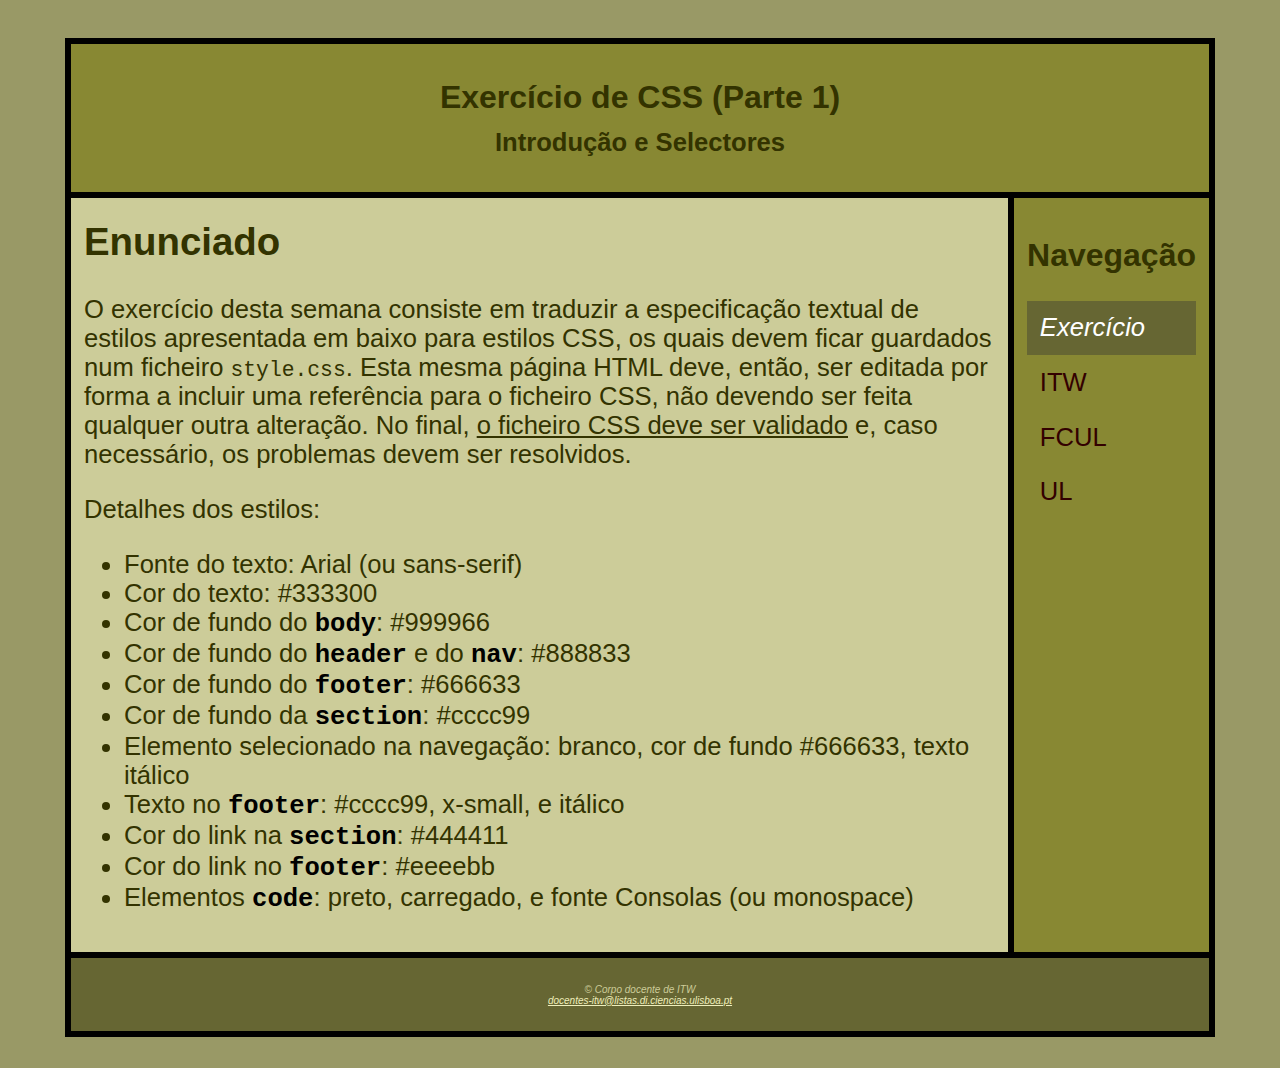
<file: Ficha 3/index.html>
<!DOCTYPE html>
<!--Número: 57153, Nome: Henrique Marques, TP:24-->
<html lang="pt">

<head>
  <meta charset="utf-8">
  <link rel="stylesheet" href="estilos/position.css">
  <link rel="stylesheet" href="estilos/style.css">
  <title>Exercício de CSS (Parte 1)</title>
</head>

<body>
  <div id="container">

    <header>
      <h1>
        <span id="title">Exercício de CSS (Parte 1)</span>
        <span id="subtitle">Introdução e Selectores</span>
      </h1>
    </header>

    <nav>
      <h2 id="nav-title">Navegação</h2>
      <a class="selected" href="index.html">Exercício</a>
      <a href="https://moodle.ciencias.ulisboa.pt/course/view.php?id=2076">ITW</a>
      <a href="https://ciencias.ulisboa.pt">FCUL</a>
      <a href="https://www.ulisboa.pt">UL</a>
    </nav>

    <section>
      <h2>Enunciado</h2>

      <p>O exercício desta semana consiste em traduzir a especificação textual
      de estilos apresentada em baixo para estilos CSS, os quais devem ficar
      guardados num ficheiro <span class="filename">style.css</span>. Esta
      mesma página HTML deve, então, ser editada por forma a incluir uma
      referência para o ficheiro CSS, não devendo ser feita qualquer outra
      alteração. No final, <a href="https://jigsaw.w3.org/css-validator">o
      ficheiro CSS deve ser validado</a> e, caso necessário, os problemas devem
      ser resolvidos.</p>

      <p>Detalhes dos estilos:</p>

      <ul>
        <li>Fonte do texto: Arial (ou sans-serif)</li>
        <li>Cor do texto: #333300</li>
        <li>Cor de fundo do <code>body</code>: #999966</li>
        <li>Cor de fundo do <code>header</code> e do <code>nav</code>:
        #888833</li>
        <li>Cor de fundo do <code>footer</code>: #666633</li>
        <li>Cor de fundo da <code>section</code>: #cccc99</li>
        <li>Elemento selecionado na navegação: branco, cor de fundo #666633,
        texto itálico</li>
        <li>Texto no <code>footer</code>: #cccc99, x-small, e itálico</li>
        <li>Cor do link na <code>section</code>: #444411</li>
        <li>Cor do link no <code>footer</code>: #eeeebb</li>
        <li>Elementos <code>code</code>: preto, carregado, e fonte Consolas (ou
        monospace)</li>
      </ul>
    </section>

    <footer>
      &copy; Corpo docente de ITW
      <br>
      <a href="mailto:docentes-itw@listas.di.ciencias.ulisboa.pt">docentes-itw@listas.di.ciencias.ulisboa.pt</a>
    </footer>

  </div>
</body>

</html>
</file>
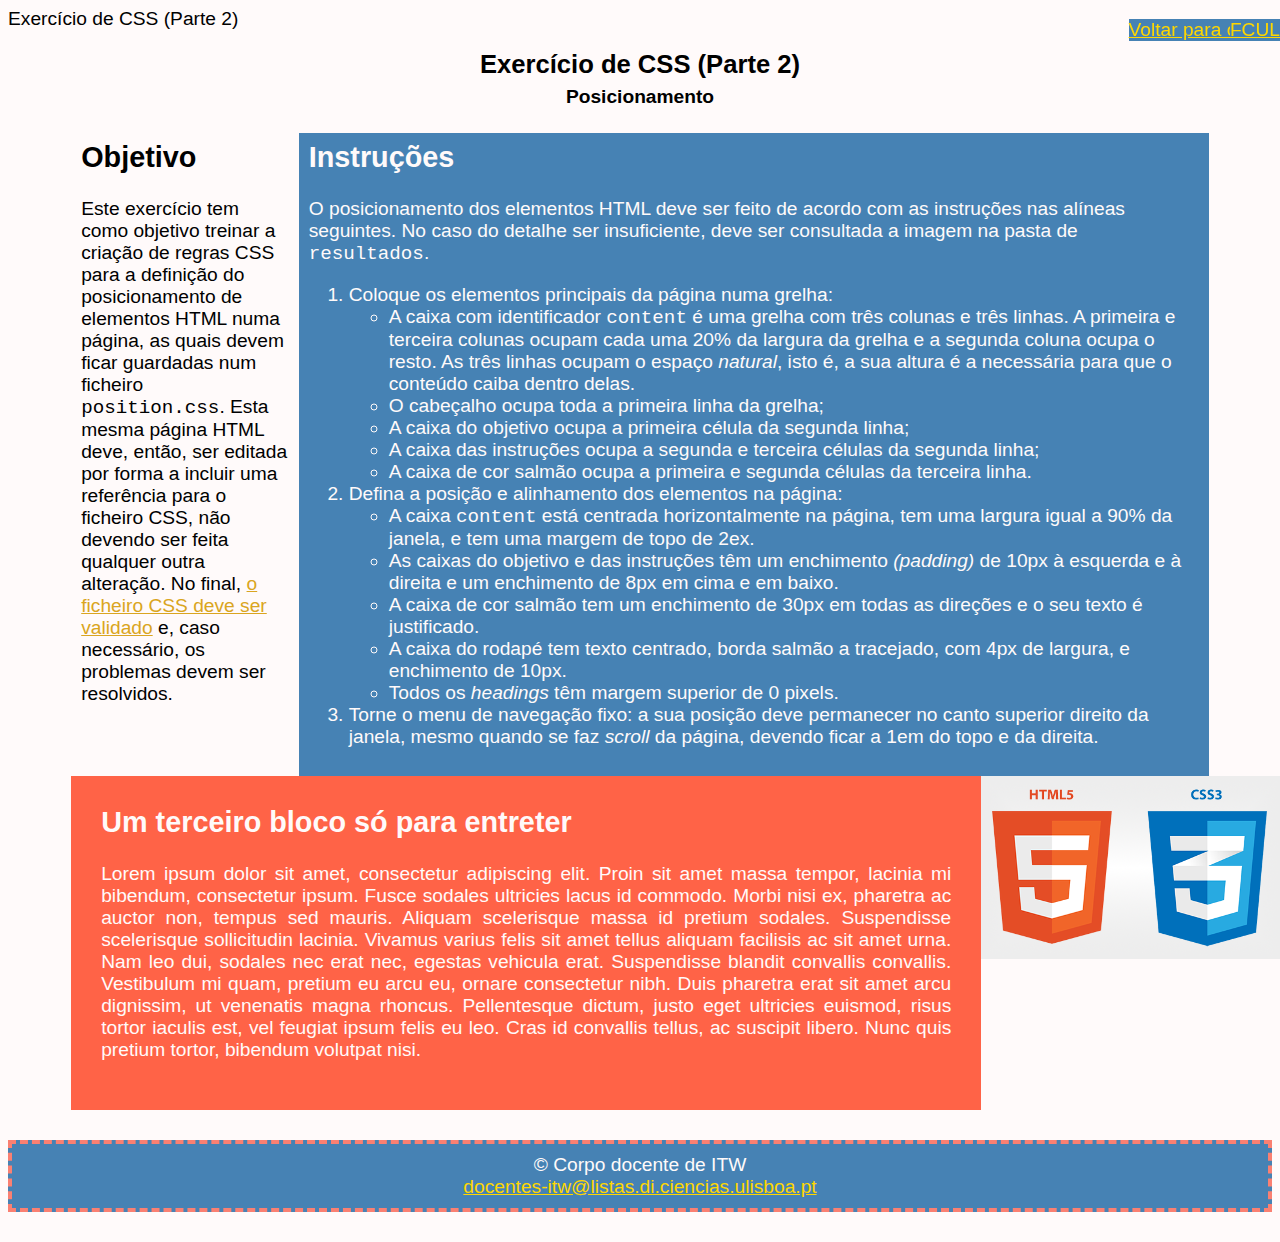
<file: Ficha 4/index.html>
﻿<!DOCTYPE html>
<html lang="pt">
<!--Número: 57153, Nome: Henrique Marques, TP:24-->
<head>
  <meta charset="utf-8">
  <link rel="stylesheet" type="text/css" href="estilos/style.css">
  <link rel="stylesheet" type="text/css" href="estilos/position.css"
  <title>Exercício de CSS (Parte 2)</title>
</head>

<body>
  <div id="content">

    <header id="header">
      <h1>
        <span id="title">Exercício de CSS (Parte 2)</span>
        <span id="subtitle">Posicionamento</span>
      </h1>
    </header>

    <section id="goal">
      <h2>Objetivo</h2>

      <p>Este exercício tem como objetivo treinar a criação de regras CSS para
      a definição do posicionamento de elementos HTML numa página, as quais
      devem ficar guardadas num ficheiro <code>position.css</code>. Esta mesma
      página HTML deve, então, ser editada por forma a incluir uma referência
      para o ficheiro CSS, não devendo ser feita qualquer outra alteração. No
      final, <a href="https://jigsaw.w3.org/css-validator">o ficheiro CSS deve
      ser validado</a> e, caso necessário, os problemas devem ser resolvidos.
    </section>

    <section id="instructions">
      <h2>Instruções</h2>

      <p>O posicionamento dos elementos HTML deve ser feito de acordo com as
      instruções nas alíneas seguintes. No caso do detalhe ser insuficiente,
      deve ser consultada a imagem na pasta de <code>resultados</code>.</p>

      <ol>

        <li>Coloque os elementos principais da página numa grelha:
        <ul>

          <li>A caixa com identificador <code>content</code> é uma grelha com
          três colunas e três linhas. A primeira e terceira colunas ocupam cada
          uma 20% da largura da grelha e a segunda coluna ocupa o resto. As
          três linhas ocupam o espaço <em>natural</em>, isto é, a sua altura é
          a necessária para que o conteúdo caiba dentro delas.</li>

          <li>O cabeçalho ocupa toda a primeira linha da grelha;</li>

          <li>A caixa do objetivo ocupa a primeira célula da segunda
          linha;</li>

          <li>A caixa das instruções ocupa a segunda e terceira células da
          segunda linha;</li>

          <li>A caixa de cor salmão ocupa a primeira e segunda células da
          terceira linha.</li>

        </ul>
        </li>

        <li>Defina a posição e alinhamento dos elementos na página:
        <ul>

          <li>A caixa <code>content</code> está centrada horizontalmente na
          página, tem uma largura igual a 90% da janela, e tem uma margem de
          topo de 2ex.</li>

          <li>As caixas do objetivo e das instruções têm um enchimento
          <em>(padding)</em> de 10px à esquerda e à direita e um enchimento de
          8px em cima e em baixo.</li>

          <li>A caixa de cor salmão tem um enchimento de 30px em todas as
          direções e o seu texto é justificado.</li>

          <li>A caixa do rodapé tem texto centrado, borda salmão a
          tracejado, com 4px de largura, e enchimento de 10px.</li>

          <li>Todos os <em>headings</em> têm margem superior de 0 pixels.</li>

        </ul>
        </li>

        <li>Torne o menu de navegação fixo: a sua posição deve permanecer no
        canto superior direito da janela, mesmo quando se faz <em>scroll</em>
        da página, devendo ficar a 1em do topo e da direita.</li>

      </ol>
    </section>

    <section id="third">
      <h2>Um terceiro bloco só para entreter</h2>

      <p>Lorem ipsum dolor sit amet, consectetur adipiscing elit. Proin sit
      amet massa tempor, lacinia mi bibendum, consectetur ipsum. Fusce sodales
      ultricies lacus id commodo. Morbi nisi ex, pharetra ac auctor non, tempus
      sed mauris. Aliquam scelerisque massa id pretium sodales. Suspendisse
      scelerisque sollicitudin lacinia. Vivamus varius felis sit amet tellus
      aliquam facilisis ac sit amet urna. Nam leo dui, sodales nec erat nec,
      egestas vehicula erat. Suspendisse blandit convallis convallis.
      Vestibulum mi quam, pretium eu arcu eu, ornare consectetur nibh. Duis
      pharetra erat sit amet arcu dignissim, ut venenatis magna rhoncus.
      Pellentesque dictum, justo eget ultricies euismod, risus tortor iaculis
      est, vel feugiat ipsum felis eu leo. Cras id convallis tellus, ac
      suscipit libero. Nunc quis pretium tortor, bibendum volutpat nisi.</p>
    </section>

    <section id="logo">
      <img src="imagens/HTML5-CSS3.PNG" alt="Logotipos de HTML5 e CSS3">
    </section>

  </div>

  <nav>
    <ul>

      <li><a href="#header">Voltar para o topo</a></li>

      <li><a href="https://moodle.ciencias.ulisboa.pt/course/view.php?id=2076">ITW</a></li>

      <li><a href="https://ciencias.ulisboa.pt">FCUL</a></li>

    </ul>
  </nav>

  <footer>
    &copy; Corpo docente de ITW
    <br>
    <a href="mailto:docentes-itw@listas.di.ciencias.ulisboa.pt">docentes-itw@listas.di.ciencias.ulisboa.pt</a>
  </footer>

</body>

</html>
</file>
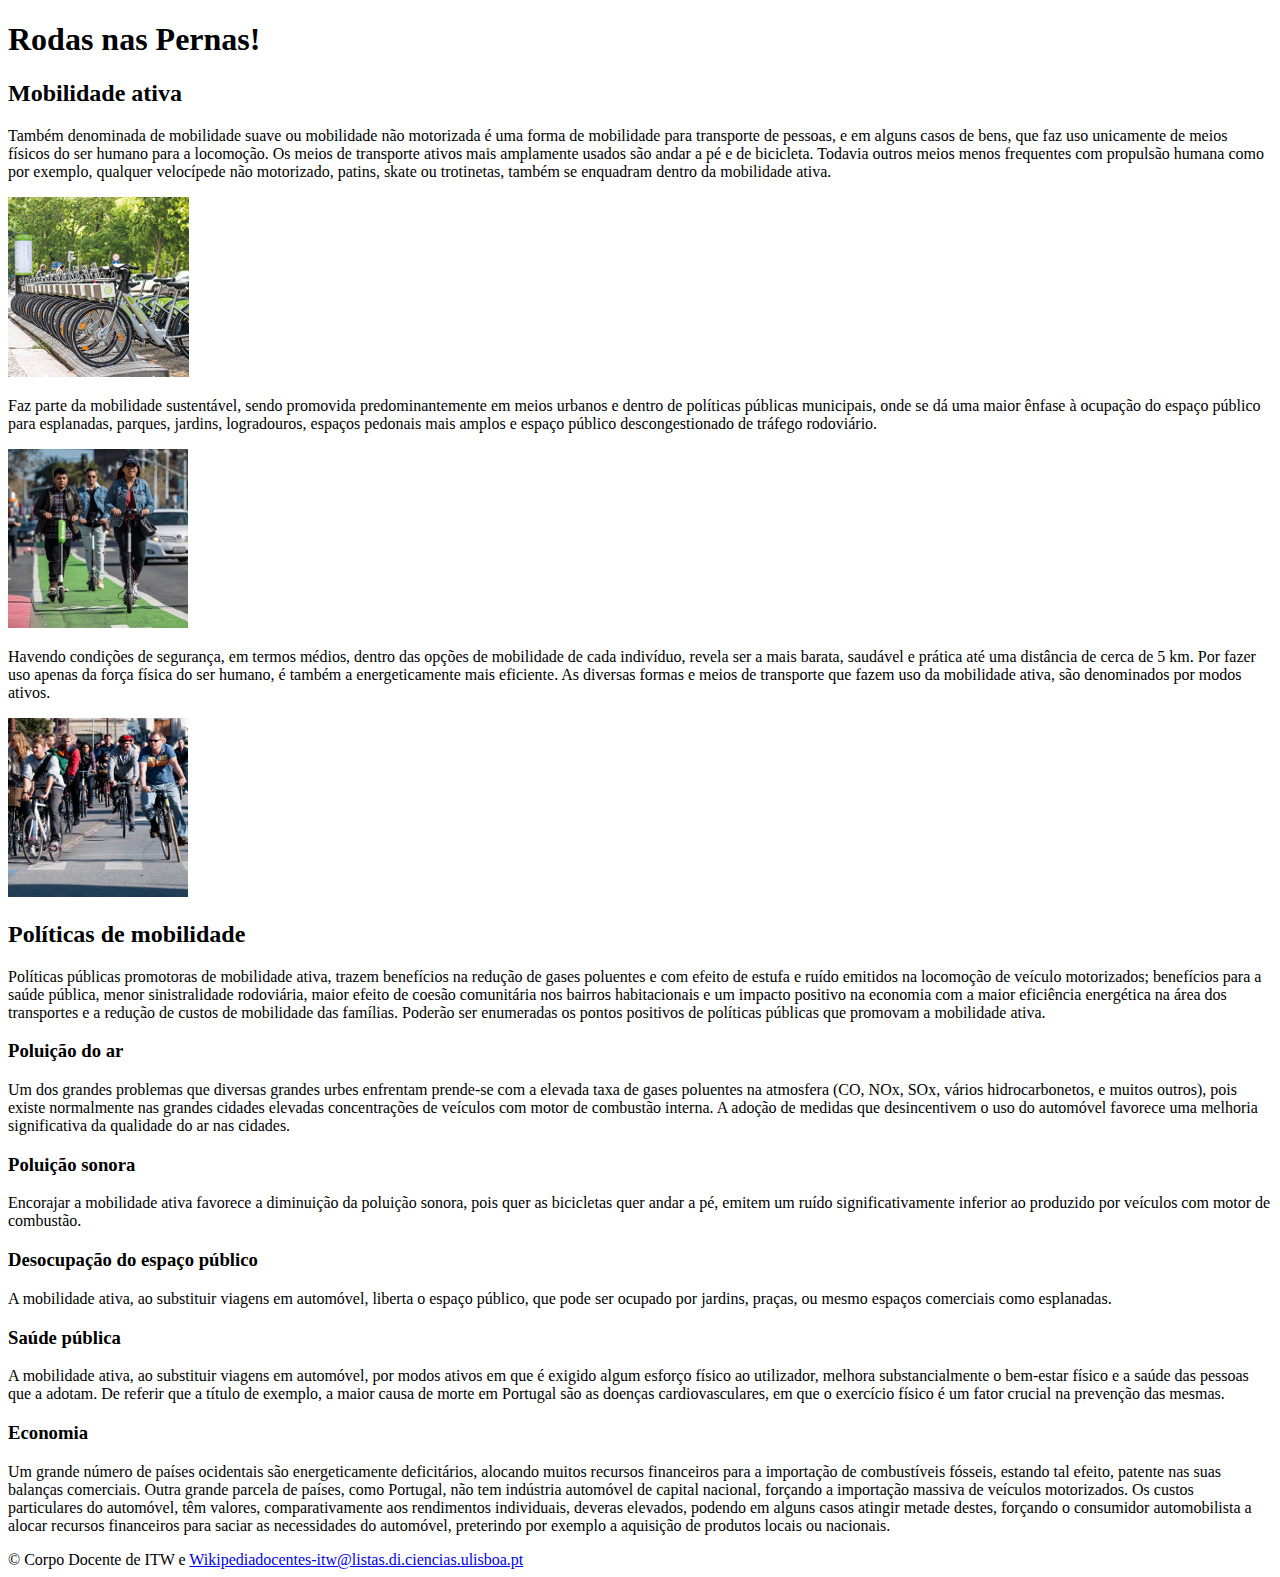
<file: Ficha 5/index.html>
<!DOCTYPE html>
<head>
    <meta charset="UTF-8">
    <link href="estilos/posiçoes.css">
    <title>Ficha 5</title>
</head>

<body>
    <div id="grelha">
        <div id="header"><h1>Rodas nas Pernas!</h1></div>
        <div id="col1">
            <h2>Mobilidade ativa</h2>
            <p>
                Também denominada de mobilidade suave ou mobilidade não motorizada é uma forma
                de mobilidade para transporte de pessoas, e em alguns casos de bens, que faz
                uso unicamente de meios físicos do ser humano para a locomoção. Os meios de
                transporte ativos mais amplamente usados são andar a pé e de bicicleta. Todavia
                outros meios menos frequentes com propulsão humana como por exemplo, qualquer
                velocípede não motorizado, patins, skate ou trotinetas, também se enquadram
                dentro da mobilidade ativa.
            </p>
            <img src="imagens/gira.jpg">
            <p>
                Faz parte da mobilidade sustentável, sendo promovida predominantemente em meios
                urbanos e dentro de políticas públicas municipais, onde se dá uma maior ênfase
                à ocupação do espaço público para esplanadas, parques, jardins, logradouros,
                espaços pedonais mais amplos e espaço público descongestionado de tráfego
                rodoviário.
            </p>
            <img src="imagens/scooter.jpg">
            <p>
                Havendo condições de segurança, em termos médios, dentro das opções de
                mobilidade de cada indivíduo, revela ser a mais barata, saudável e prática até
                uma distância de cerca de 5 km. Por fazer uso apenas da força física do ser
                humano, é também a energeticamente mais eficiente. As diversas formas e meios
                de transporte que fazem uso da mobilidade ativa, são denominados por modos
                ativos. 
            </p>
            <img src="imagens/town.jpg">

        </div>

        <div id="col2">
            <h2>Políticas de mobilidade</h2>
            <p>
                Políticas públicas promotoras de mobilidade ativa, trazem benefícios na redução
                de gases poluentes e com efeito de estufa e ruído emitidos na locomoção de
                veículo motorizados; benefícios para a saúde pública, menor sinistralidade
                rodoviária, maior efeito de coesão comunitária nos bairros habitacionais e um
                impacto positivo na economia com a maior eficiência energética na área dos
                transportes e a redução de custos de mobilidade das famílias. Poderão ser
                enumeradas os pontos positivos de políticas públicas que promovam a mobilidade
                ativa.

                <h3>Poluição do ar</h3>

                Um dos grandes problemas que diversas grandes urbes enfrentam prende-se com a
                elevada taxa de gases poluentes na atmosfera (CO, NOx, SOx, vários
                hidrocarbonetos, e muitos outros), pois existe normalmente nas grandes cidades
                elevadas concentrações de veículos com motor de combustão interna. A adoção de
                medidas que desincentivem o uso do automóvel favorece uma melhoria
                significativa da qualidade do ar nas cidades.

                <h3>Poluição sonora</h3>

                Encorajar a mobilidade ativa favorece a diminuição da poluição sonora, pois
                quer as bicicletas quer andar a pé, emitem um ruído significativamente inferior
                ao produzido por veículos com motor de combustão.

                <h3>Desocupação do espaço público</h3>

                A mobilidade ativa, ao substituir viagens em automóvel, liberta o espaço
                público, que pode ser ocupado por jardins, praças, ou mesmo espaços comerciais
                como esplanadas.

                <h3>Saúde pública</h3>

                A mobilidade ativa, ao substituir viagens em automóvel, por modos ativos em que
                é exigido algum esforço físico ao utilizador, melhora substancialmente o
                bem-estar físico e a saúde das pessoas que a adotam. De referir que a título de
                exemplo, a maior causa de morte em Portugal são as doenças cardiovasculares, em
                que o exercício físico é um fator crucial na prevenção das mesmas.

                <h3>Economia</h3>

                Um grande número de países ocidentais são energeticamente deficitários,
                alocando muitos recursos financeiros para a importação de combustíveis fósseis,
                estando tal efeito, patente nas suas balanças comerciais. Outra grande parcela
                de países, como Portugal, não tem indústria automóvel de capital nacional,
                forçando a importação massiva de veículos motorizados. Os custos particulares
                do automóvel, têm valores, comparativamente aos rendimentos individuais,
                deveras elevados, podendo em alguns casos atingir metade destes, forçando o
                consumidor automobilista a alocar recursos financeiros para saciar as
                necessidades do automóvel, preterindo por exemplo a aquisição de produtos
                locais ou nacionais.

            </p>
        </div>

        <div id="rodape">
            © Corpo Docente de ITW e <a href="https://pt.wikipedia.org/wiki/Mobilidade_ativa">Wikipedia</a><a id="mail" href="mailto:docentes-itw@listas.di.ciencias.ulisboa.pt">docentes-itw@listas.di.ciencias.ulisboa.pt</a>
        </div>

    </div>
    <div id="nav">

    </div>
</body>
</html>
</file>
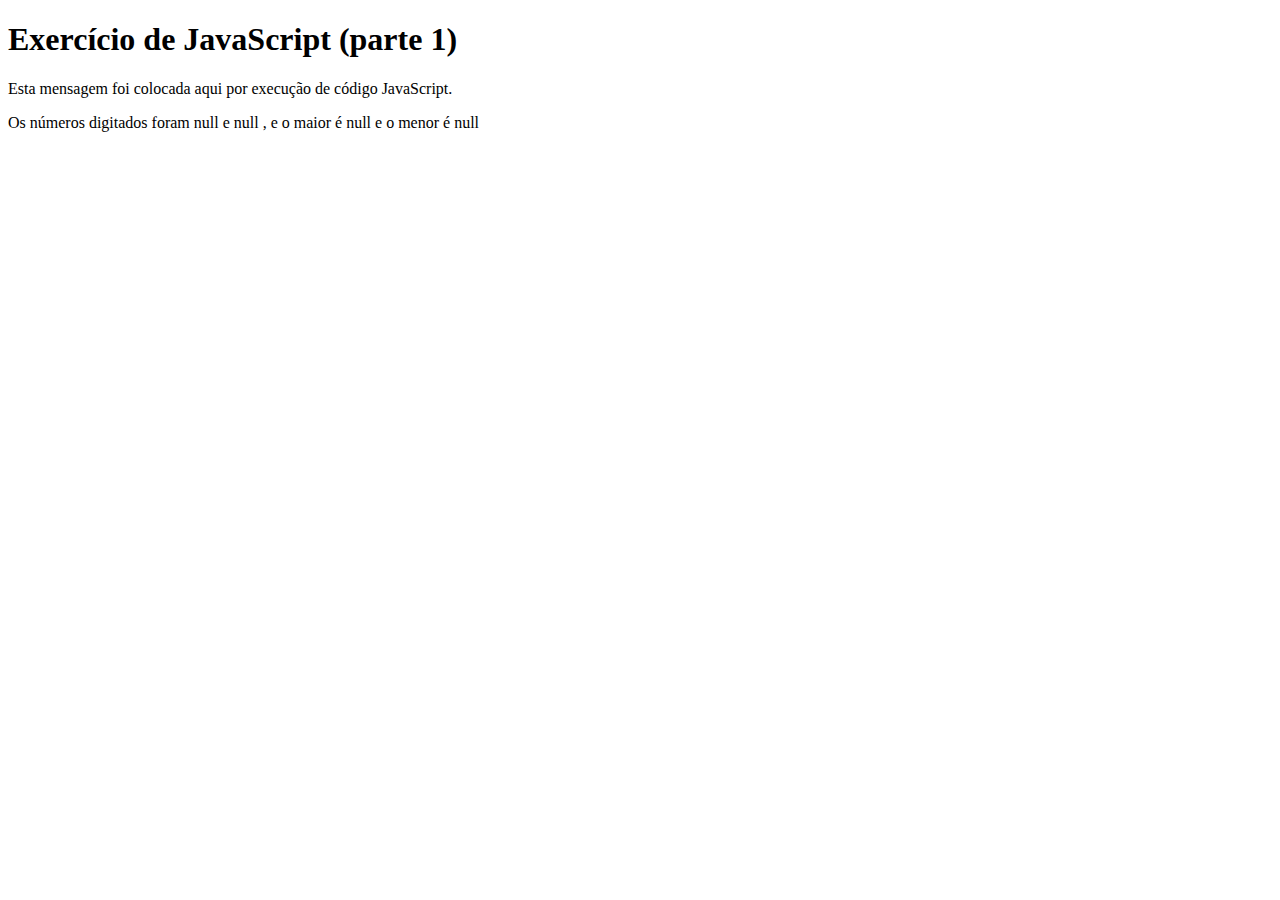
<file: Ficha 6/index.html>
﻿<!DOCTYPE html>
<!-- Número: 57153, Nome: Henrique Marques, TP: 24 -->
<html lang="pt">

<!-- ====================================================================== -->
<!-- Introdução às Tecnologias Web - Departamento de Informática - FCUL.    -->
<!-- ====================================================================== -->

<head>
  <meta charset="utf-8">
  <script src="scripts/comportamento.js"></script>
  <title>Exercício de JavaScript (parte 1)</title>
</head>

<body>

  <h1>Exercício de JavaScript (parte 1)</h1>

  <!-- Este parágrafo vai ser útil para o browser colocar uma mensagem -->
  <!-- assim que tiver terminado o carregamento deste documento HTML.  -->
  <p id="mensagem"></p>

  <!-- Aqui vai ficar o resultado do processamento de números. -->
  <p id="resultado"></p>

</body>

<!-- ====================================================================== -->

</html>
</file>
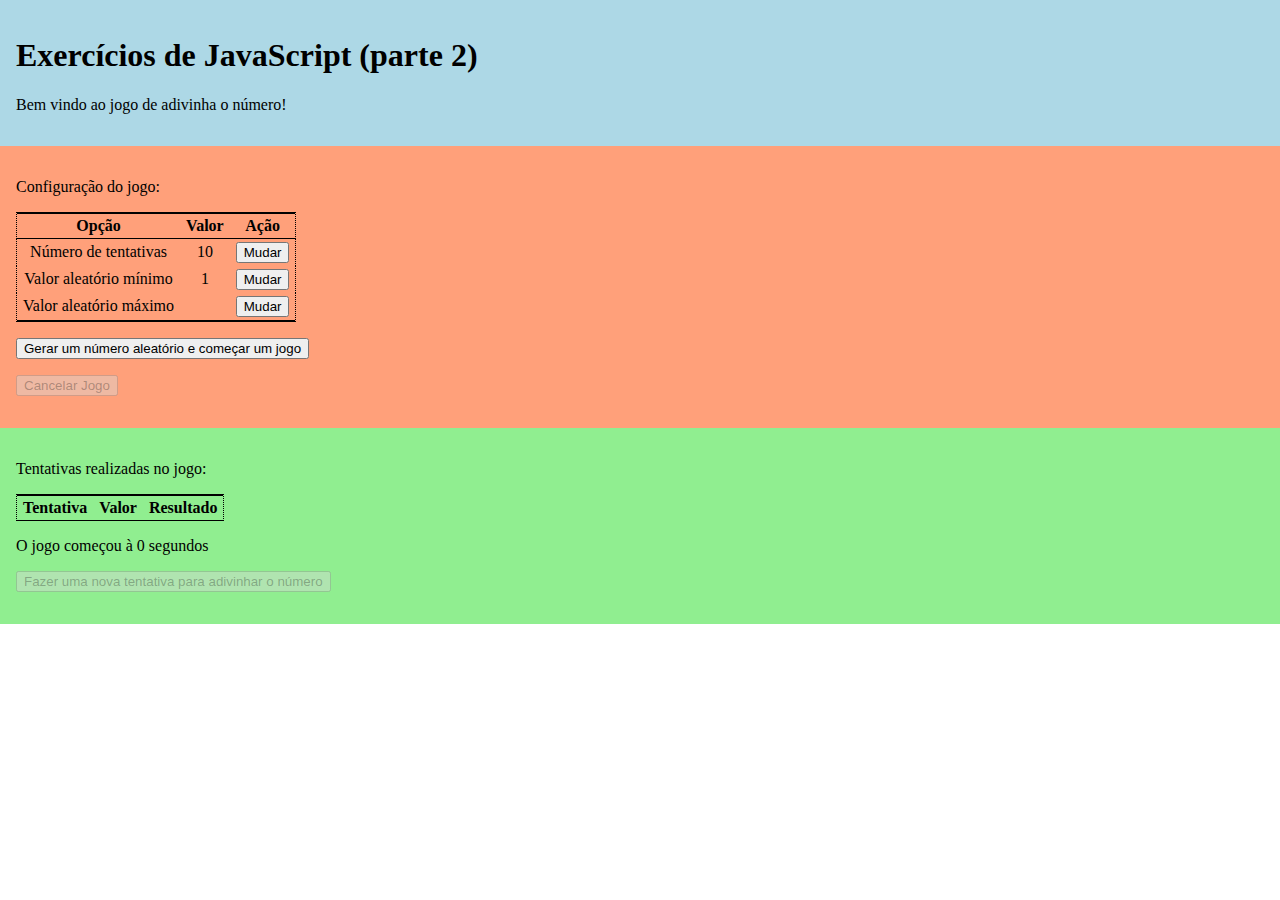
<file: Ficha 7/index.html>
﻿<!DOCTYPE html>

<html lang="pt">

<!-- ====================================================================== -->
<!-- Introdução às Tecnologias Web - Departamento de Informática - FCUL.    -->
<!-- ====================================================================== -->

<head>
  <meta charset="utf-8">
  <link rel="stylesheet" type="text/css" href="estilos/apresentacao.css">
  <script src="scripts/comportamento.js"></script>
  <title>Exercícios de JavaScript (parte 2)</title>
</head>

<body>

  <header>
    <h1>Exercícios de JavaScript (parte 2)</h1>

    <!-- Este parágrafo vai ser útil para o browser colocar uma mensagem -->
    <!-- assim que tiver terminado o carregamento deste documento HTML.  -->
    <p id="mensagem"></p>

  </header>

  <!-- ==================================================================== -->

  <section id="configuracao">

    <p>Configuração do jogo:</p>

    <table>
      <tr>
        <th>Opção</th>
        <th>Valor</th>
        <th>Ação</th>
      </tr>
      <tr>
        <td>Número de tentativas</td>
        <td id="tdNumeroTentativas"></td>
        <td><button id="botaoPedeNumeroTentativas"
                    onclick="pedeNumeroTentativas()">Mudar</button></td>
      </tr>
      <tr>
        <td>Valor aleatório mínimo</td>
        <td id="tdMinimoAleatorio"></td>
        <td><button id="botaoPedeMinimoAleatorio"
                    onclick="pedeMinimoAleatorio()">Mudar</button></td>
      </tr>
      <tr>
        <td>Valor aleatório máximo</td>
        <td id="tdMaximoAleatorio"></td>
        <td><button id="botaoPedeMaximoAleatorio"
                    onclick="pedeMaximoAleatorio()">Mudar</button></td>
      </tr>
    </table>

    <p><button id="botaoIniciaJogo" onclick="iniciaJogo()">Gerar um número
               aleatório e começar um jogo</button></p>
    <p><button id="btnCancelaJogo" onclick="cancelaJogo()" disabled>Cancelar Jogo</button> </p>
  </section>

  <!-- ==================================================================== -->

  <section id="tentativas">

    <p>Tentativas realizadas no jogo:</p>

    <table>
      <tr>
        <th>Tentativa</th>
        <th>Valor</th>
        <th>Resultado</th>
      </tr>
    </table>

    <p>O jogo começou à <span id="spanTempoJogo">0</span> segundos</p>

    <p><button id="botaoFazTentativa"
               onclick="fazTentativa()" disabled>Fazer uma nova
               tentativa para adivinhar o número</button></p>

  </section>

</body>

<!-- ====================================================================== -->

</html>
</file>
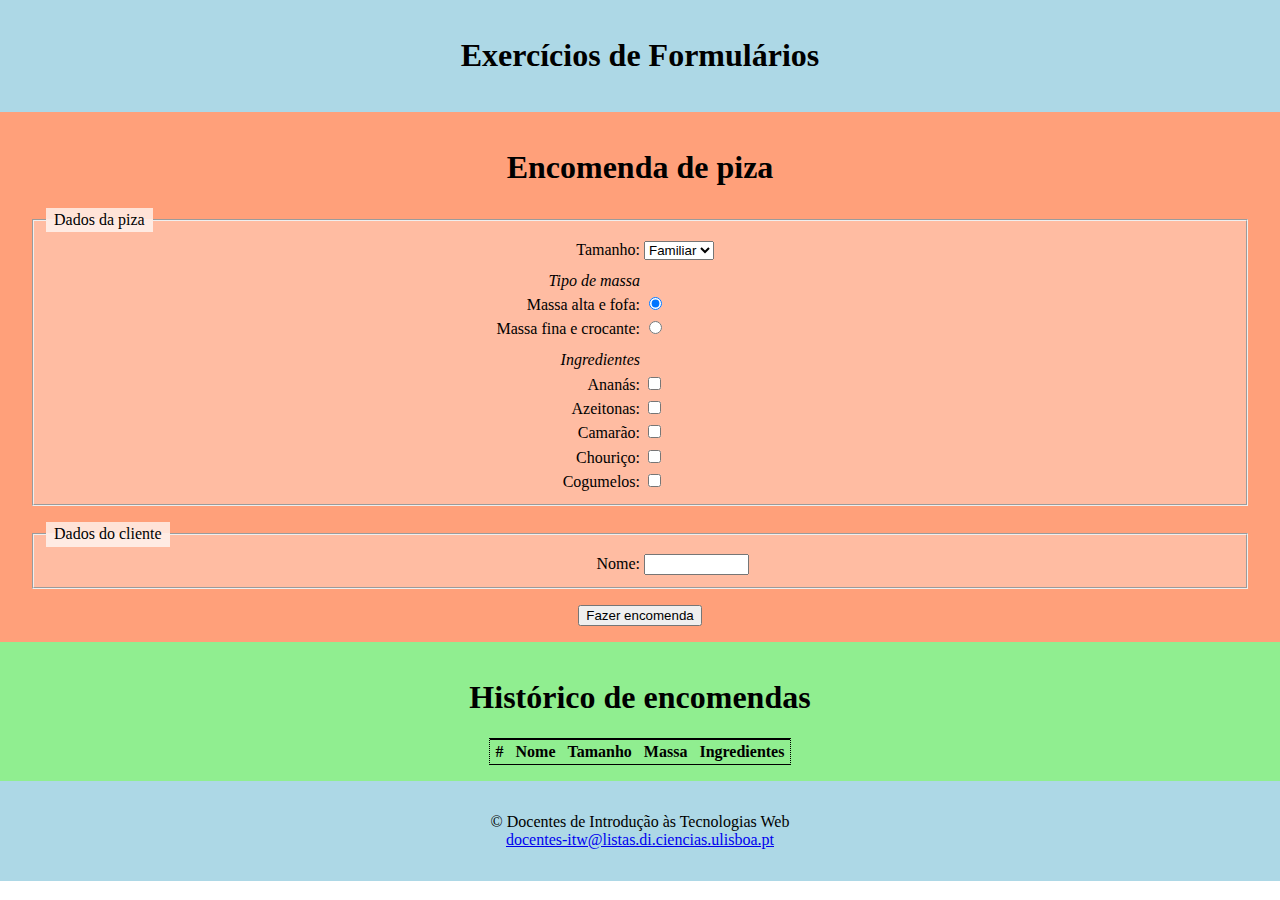
<file: Ficha 9/index.html>
﻿<!DOCTYPE html>
<html lang="pt">

<!-- ====================================================================== -->
<!-- Introdução às Tecnologias Web - Departamento de Informática - FCUL.    -->
<!--                                                                        -->
<!-- Prefixos usados em identificadores de elementos:                       -->
<!--  btn = <button>                                                        -->
<!--  chk = <input type="checkbox">                                         -->
<!--  dat = <input type="date">                                             -->
<!--  frm = <form>                                                          -->
<!--  num = <input type="number">                                           -->
<!--  rad = <input type="radio">                                            -->
<!--  sec = <section>                                                       -->
<!--  sel = <select>                                                        -->
<!--  tbl = <table>                                                         -->
<!--  txt = <input type="text">                                             -->
<!-- ====================================================================== -->

<head>
  <meta charset="utf-8">
  <link rel="stylesheet" type="text/css" href="estilos/apresentacao.css">
  <script src="scripts/comportamento.js"></script>
  <title>Exercícios de Formulários</title>
</head>

<body>

  <header>
    <h1>Exercícios de Formulários</h1>
  </header>

  <!-- ==================================================================== -->

  <section id="secEncomenda">

    <h1>Encomenda de piza</h1>

    <form id="frmEncomenda">

      <fieldset>
        <legend>Dados da piza</legend>

        <!-- Exercício: Colocar aqui o campo de quantidade de pizas. -->

        <label for="selTamanho">Tamanho</label>
        <select id="selTamanho" name="tamanho">
          <option value="Familiar" selected>Familiar</option>
          <option value="Média">Média</option>
        </select>

        <p>Tipo de massa</p>

        <label for="radAlta">Massa alta e fofa</label>
        <input id="radAlta" type="radio"
               name="massa" value="Massa alta e fofa" checked>

        <label for="radFina">Massa fina e crocante</label>
        <input id="radFina" type="radio"
               name="massa" value="Massa fina e crocante">

        <p>Ingredientes</p>

        <label for="chkAnanas">Ananás</label>
        <input id="chkAnanas" type="checkbox"
               name="ingrediente" value="Ananás">

        <label for="chkAzeitonas">Azeitonas</label>
        <input id="chkAzeitonas" type="checkbox"
               name="ingrediente" value="Azeitonas">
               
        <label for="chkCamarao">Camarão</label>
        <input id="chkCamarao" type="checkbox"
               name="ingrediente" value="Camarão">
       
        <label for="chkChourico">Chouriço</label>
        <input id="chkChourico" type="checkbox"
               name="ingrediente" value="Chouriço">
      
        <label for="chkCogumelos">Cogumelos</label>
        <input id="chkCogumelos" type="checkbox"
               name="ingrediente" value="Cogumelos">

        <!-- Exercício: Colocar aqui os ingredientes em falta. -->

      </fieldset>

      <fieldset>
        <legend>Dados do cliente</legend>

        <label for="txtNome">Nome</label>
        <input id="txtNome" type="text" 
               name="nome" required
               maxlength="40" size="10">

        <!-- Exercício: Colocar aqui a morada e data de nascimento. -->
               
      </fieldset>

      <!-- O atributo type="button" é necessário, caso contrário -->
      <!-- o botão faz submit dos dados do formulário.           -->
      <button id="btnFazerEncomenda" type="button">Fazer encomenda</button>

    </form>

  </section>

  <!-- ==================================================================== -->

  <section id="secHistorico">

    <h1>Histórico de encomendas</h1>

    <p>
      <!-- Exercício: Colocar aqui o botão para apagar o histórico. -->
    </p>

    <table id="tblEncomendas">
    </table>

  </section>

  <!-- ==================================================================== -->

  <footer>
    <p>
      &copy; Docentes de Introdução às Tecnologias Web
      <br>
      <a href="mailto:docentes-itw@listas.di.ciencias.ulisboa.pt">
        docentes-itw@listas.di.ciencias.ulisboa.pt</a>
    </p>
  </footer>

</body>

<!-- ====================================================================== -->

</html>
</file>
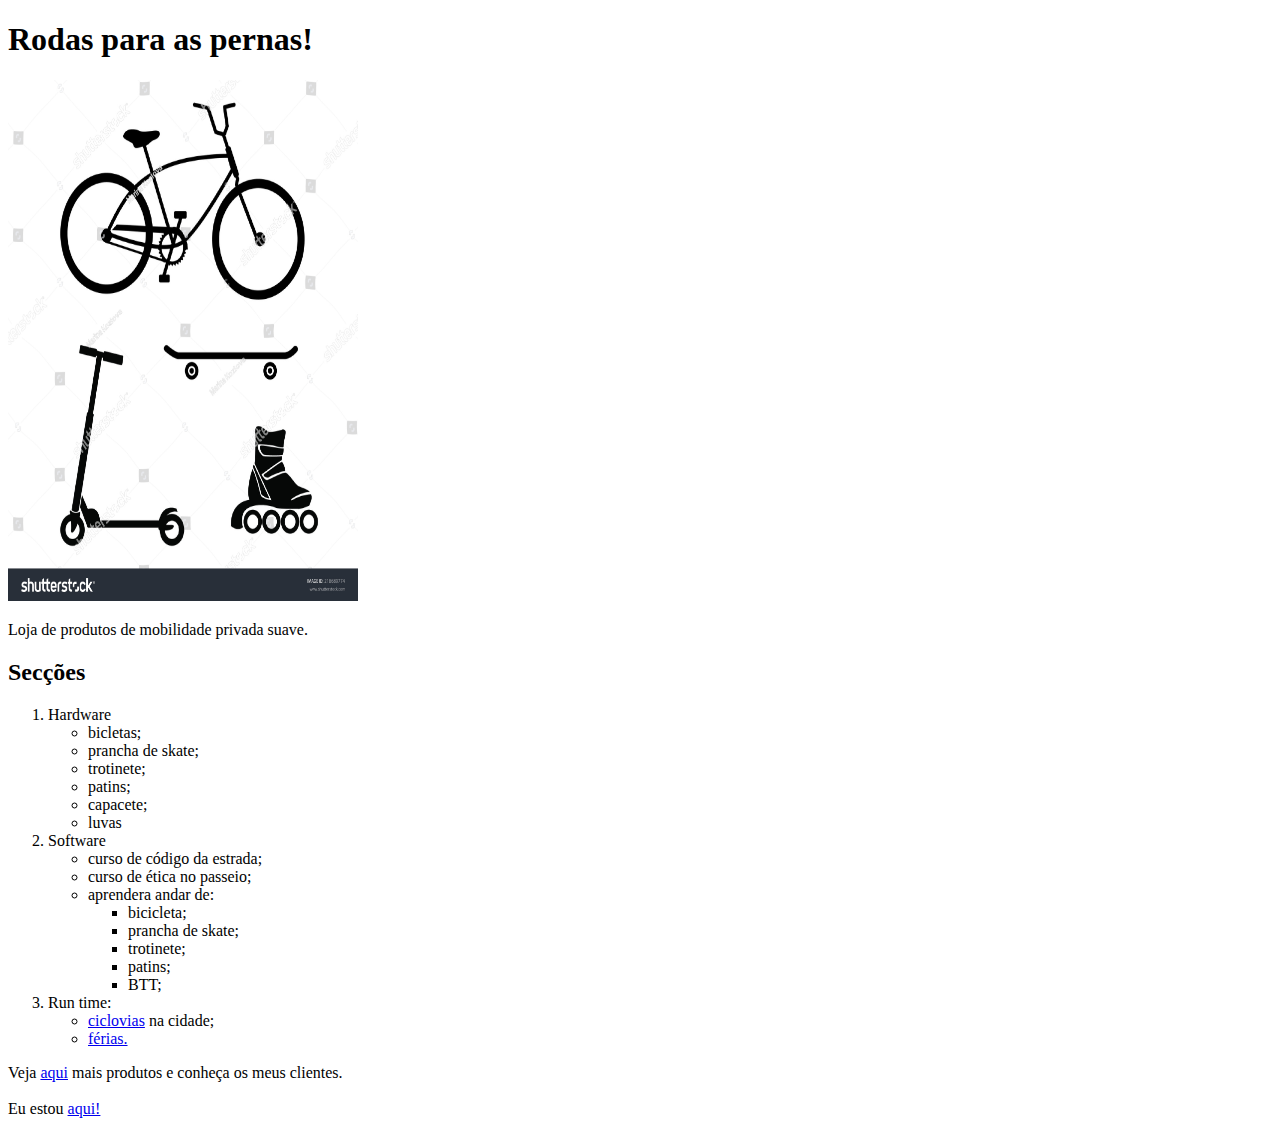
<file: Ficha 1/ITW-TP24-57153.html>
<!DOCTYPE html>
<!--Número:57153, Nome: Henrique Marques, TP:24-->
<head>
    <meta charset="UTF-8">
    <title>Rodas para as pernas!</title>
</head>

<body>
    <h1>Rodas para as pernas!</h1>
    <p>
        <img src='Imagens/rodaspernas.jpg'
        height="521.5"
        width="350"
        alt = "Imagem de uma bicicleta, trotinete, skate e patins"/>
    </p>
    Loja de produtos de mobilidade privada suave.
    <h2>Secções</h2>
    <ol>
        <li>Hardware
            <ul>
                <li>bicletas;</li>
                <li>prancha de skate;</li>
                <li>trotinete;</li>
                <li>patins;</li>
                <li>capacete;</li>
                <li>luvas</li>
            </ul>
        </li>
        <li>Software
            <ul>
                <li>curso de código da estrada;</li>
                <li>curso de ética no passeio;</li>
                <li>aprendera andar de:
                    <ul>
                        <li>bicicleta;</li>
                        <li>prancha de skate;</li>
                        <li>trotinete;</li>
                        <li>patins;</li>
                        <li>BTT;</li>
                    </ul>
                </li>
            </ul>
        </li>
        <li>Run time:</li>
            <ul>
                <li><a href = 'https://lisbonbikemap.com/pt/mapa/ciclovias/'>ciclovias</a> na cidade;</li>
                <li><a href = 'https://ciencias.ulisboa.pt/pt/calend%C3%A1rio-escolar'>férias.</a></li>
            </ul>
    </ol>
    Veja <a href = 'https://ciencias.ulisboa.pt'>aqui</a> mais produtos e conheça os meus clientes.
    <br>
    <br>
    Eu estou <a href = 'https://www.google.com/maps/@38.7562036,-9.1583683,17z'>aqui!</a>   
</body>
</file>
<file: Ficha 3/estilos/position.css>
/* ------------------------------------------------------------------------- */
/* Introdução às Tecnologias Web - Departamento de Informática - FCUL.       */
/* Posicionamento e alguma apresentação de elementos (não alterar).          */
/* ------------------------------------------------------------------------- */

body {
  font-size: 2vw;
}

#container {
  margin: 3vw auto;
  width: 90%;
  border: 0.5vw solid black;

  display: grid;
  grid-template-columns: auto auto;
  grid-template-rows: auto auto auto;
  grid-template-areas:
    'header header'
    'section nav'
    'footer footer';
}

/* ------------------------------------------------------------------------- */

header {
  grid-area: header;
  border-bottom: 0.5vw solid black;
  text-align: center;
}

#title, #subtitle {
  display: block;
}

#title {
  font-size: 2.5vw;
  margin-bottom: 1vw;
}

#subtitle {
  font-size: 2vw;
}

/* ------------------------------------------------------------------------- */

nav {
  grid-area: nav;
  padding: 1vw;
  border-left: 0.5vw solid black;
}

nav a {
  display: block;
  padding: 1vw;
  color: #330000;
  text-decoration: none;
}

#nav-title {
  font-size: 2.5vw;
  font-weight: bold;
}

/* ------------------------------------------------------------------------- */

section {
  grid-area: section;
  padding: 1vw;
}

section h2 {
  margin-top: 1vh;
}

/* ------------------------------------------------------------------------- */

footer {
  grid-area: footer;
  padding: 2vw;
  text-align: center;
  border-top: 0.5vw solid black;
}

/* ------------------------------------------------------------------------- */

.filename {
  font-family: Consolas, monospace;
}

/* ------------------------------------------------------------------------- */
</file>
<file: Ficha 3/estilos/style.css>
/* Número: 54321, Nome: ABC, TP: 21 */

#container{background-color:rgb(136, 136, 51);}

h2{color: rgb(51, 51, 0);}

body{background-color:rgb(153, 153, 102);
    text-align: left;
    color: rgb(51, 51, 0);
    font-family: sans-serif;}
a{color: rgb(51, 51, 0);} 

.filename{font-weight: lighter;
    font-size: 16pt;}

code{font-weight: bold;
    color: black;
    font-family: monospace;}
    
section{background-color: rgb(204, 204, 153);}

.selected{background-color: rgb(102, 102, 51);
    color:white;
    font-style: italic;}
    
footer{background-color: rgb;
        font-style: italic;
        font-size: x-small;
        color: rgb(204, 204, 153);
        background-color: rgb(102, 102, 51);}

a[href^='mailto']{color: rgb(238, 238, 187);}
</file>
<file: Ficha 4/estilos/style.css>
/* ------------------------------------------------------------------------- */
/* Introdução às Tecnologias Web - Departamento de Informática - FCUL.       */
/* Apresentação dos elementos (não alterar).                                 */
/* ------------------------------------------------------------------------- */

body {
  font-family: Arial, Helvetica, sans-serif;
  font-size: 1.5vw;
  background-color: snow;
}

a {
  color: gold;
}

/* ------------------------------------------------------------------------- */

#title, #subtitle {
  display: block;
}

#title {
  font-size: 2vw;
  margin-bottom: 0.5vw;
}

#subtitle {
  font-size: 1.5vw;
}

/* ------------------------------------------------------------------------- */

nav ul {
  margin: 0;
}

#goal a {
  color: goldenrod;
}

#instructions, footer, nav li  {
  background-color: steelblue;
}

#third, nav li:hover {
  background-color: tomato;
}

#instructions, #third, footer {
  color: snow;
}

header {
  text-align: center;
}

/* ------------------------------------------------------------------------- */
</file>
<file: Ficha 4/estilos/position.css>
/* Número: 54321, Nome: ABC, TP: 21 */

#content{display: grid;
        grid-template-columns: 20% 60% 20%;
        grid-template-rows: auto auto auto;
        margin: auto;
        width: 90%;
        margin-top: 2ex;}

#header{grid-column: 1/span 3;}

#goal{grid-row: 2;
    grid-column: 1;
    padding-left: 10px;
    padding-right: 10px;
    padding-top: 8px;
    padding-bottom: 8px;}

#instructions{grid-row: 2;
            grid-column: 2/span 2;
            padding-left: 10px;
            padding-right: 10px;
            padding-top: 8px;
            padding-bottom: 8px;}

#third{grid-row: 3;
    grid-column: 1/span 2;
    padding: 30px;
    text-align: justify;}



footer{text-align: center;
    border-style: dashed;
    border-width: 4px;
    border-color: salmon;
    padding: 10px;
    margin-top: 30px;
    margin-bottom: 30px;}

h1,h2,h3,h4,h5,h6{margin-top: 0px;}

nav li{display: inline-block;
    position: fixed;
    top: 1em;
    right: 0;}
nav{list-style-type: none;}
</file>
<file: Ficha 5/estilos/posiçoes.css>
#grelha{
    display: grid;
    grid-template-columns: auto auto;
    grid-template-rows: auto auto auto;
}
#header{
    text-align: center;
    grid-column: 1/3;
    grid-row: 1;
}
#col1{
    grid-column: 1;
    grid-row: 2;
    background-color: lightgreen;
}
#col2{
    grid-column: 2;
    grid-row: 2;
}
#rodape{
    grid-column: 1/3;
    grid-row: 3;
}
</file>
<file: Ficha 7/estilos/apresentacao.css>
﻿
/* ------------------------------------------------------------------------- */
/* Introdução às Tecnologias Web - Departamento de Informática - FCUL.       */
/* Apresentação para a aula teórico-prática sobre JavaScript (parte 2).      */
/* ------------------------------------------------------------------------- */

body {
  margin: 0;
}

section, header {
  padding: 1em;
}

header {
  background-color: lightblue;
}

section#configuracao {
  background-color: lightsalmon;
}

section#tentativas {
  background-color: lightgreen;
}

/* ------------------------------------------------------------------------- */

table {
  text-align: center;
  border-spacing: 0;
}

td, th {
  padding: 3px 6px;
}

tr:first-of-type th {
  border-top: 2px solid black;
  border-bottom: 1px solid black;
}

tr:last-of-type td {
  border-bottom: 2px solid black;
}

tr:hover {
  background-color: rgb(0,0,0,0.1);
}

th:first-of-type, td:first-of-type {
  border-left: 1px dotted black;
}

th:last-of-type, td:last-of-type {
  border-right: 1px dotted black;
}

/* ------------------------------------------------------------------------- */

#btnCancelaJogo:disabled{
  cursor:not-allowed;
}
</file>
<file: Ficha 9/estilos/apresentacao.css>
﻿
/* ------------------------------------------------------------------------- */
/* Introdução às Tecnologias Web - Departamento de Informática - FCUL.       */
/* Apresentação para a aula teórico-prática sobre formulários.               */
/* ------------------------------------------------------------------------- */

body {
  margin: 0;
}

header, section, footer {
  padding: 1em;
}

header, footer {
  background-color: lightblue;
}

section#secEncomenda {
  background-color: lightsalmon;
}

section#secHistorico {
  background-color: lightgreen;
}

h1, footer > p {
  text-align: center;
}

/* ------------------------------------------------------------------------- */

fieldset {
  margin: 1em;
  background-color: rgb(255, 255, 255, 0.3);
}

legend {
  background-color: rgb(255, 255, 255, 0.7);
  padding: 0.2em 0.5em;
}

label, fieldset > p {
  display: inline-block;
  width: 50%;
  text-align: right;
  margin: 0.2em 0;
}

fieldset > p {
  margin-top: 0.6em;
  font-style: italic;
}

label::after {
  content: ":";
}

input#quantidadePiza {
  width: 3em;
}

button {
  display: block;
  margin: 0 auto;
}

/* ------------------------------------------------------------------------- */

table {
  text-align: center;
  border-spacing: 0;
  margin: auto;
}

td, th {
  padding: 3px 6px;
}

tr:first-of-type th {
  border-top: 2px solid black;
  border-bottom: 1px solid black;
}

tr:last-of-type td {
  border-bottom: 2px solid black;
}

tr:hover {
  background-color: rgb(0,0,0,0.1);
}

th:first-of-type, td:first-of-type {
  border-left: 1px dotted black;
}

th:last-of-type, td:last-of-type {
  border-right: 1px dotted black;
}

/* ------------------------------------------------------------------------- */
</file>
